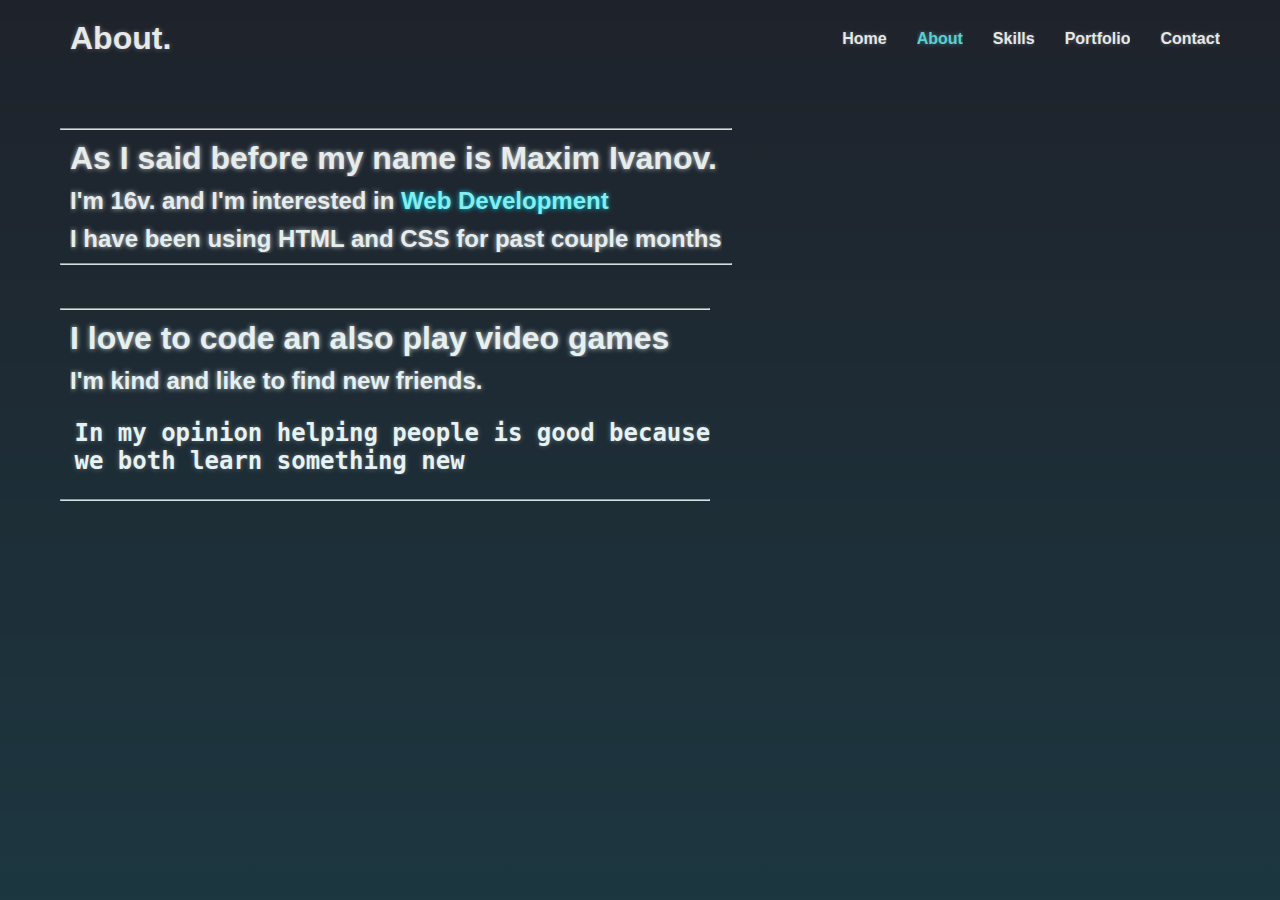
<file: about.html>
<!DOCTYPE html>
<html lang="en">
<head>
    <meta charset="UTF-8">
    <meta name="viewport" content="width=device-width, initial-scale=1.0">
    <title>About</title>
    <link rel="stylesheet" href="style.css">
</head>
<body>
    <div class="box">
        <div class="box1">
            <span>About.</span>
        </div>
        <div class="box2">
            <ul>
                <a href="index.html"><li>Home</li></a>
                <a href="about.html"><li style="color: #63e4e4; text-shadow: 0 0 5px #4e858c;">About</li></a>
                <a href="skills.html"><li>Skills</li></a>
                <a href="portfolio.html"><li>Portfolio</li></a>
                <a href="contact.html"><li>Contact</li></a>
            </ul>
        </div>
        <div class="info" style="margin-top: 100px;">
            <hr>
            <p style="font-size: 2rem;">As I said before my name is Maxim Ivanov.</p>
            <p style="font-size: 1.5rem;">I'm 16v. and I'm interested in <span style="color: #95ffff; text-shadow: 0 0 5px #00e1ff;">Web Development</span></p>
            <p style="font-size: 1.5rem;">I have been using HTML and CSS for past couple months</p>
            <hr>
        </div>

        <div class="info" style="margin-top: 280px;">
            <hr>
            <p style="font-size: 2rem;">I love to code an also play video games</p>
            <p style="font-size: 1.5rem;">I'm kind and like to find new friends.</p>
            <pre style="font-size: 1.5rem;">
 In my opinion helping people is good because
 we both learn something new</pre>
            <hr>
            <p style="font-size: 1.5rem; opacity: 0;">Why did you read this?</p>
        </div>
</body>
</html>
</file>
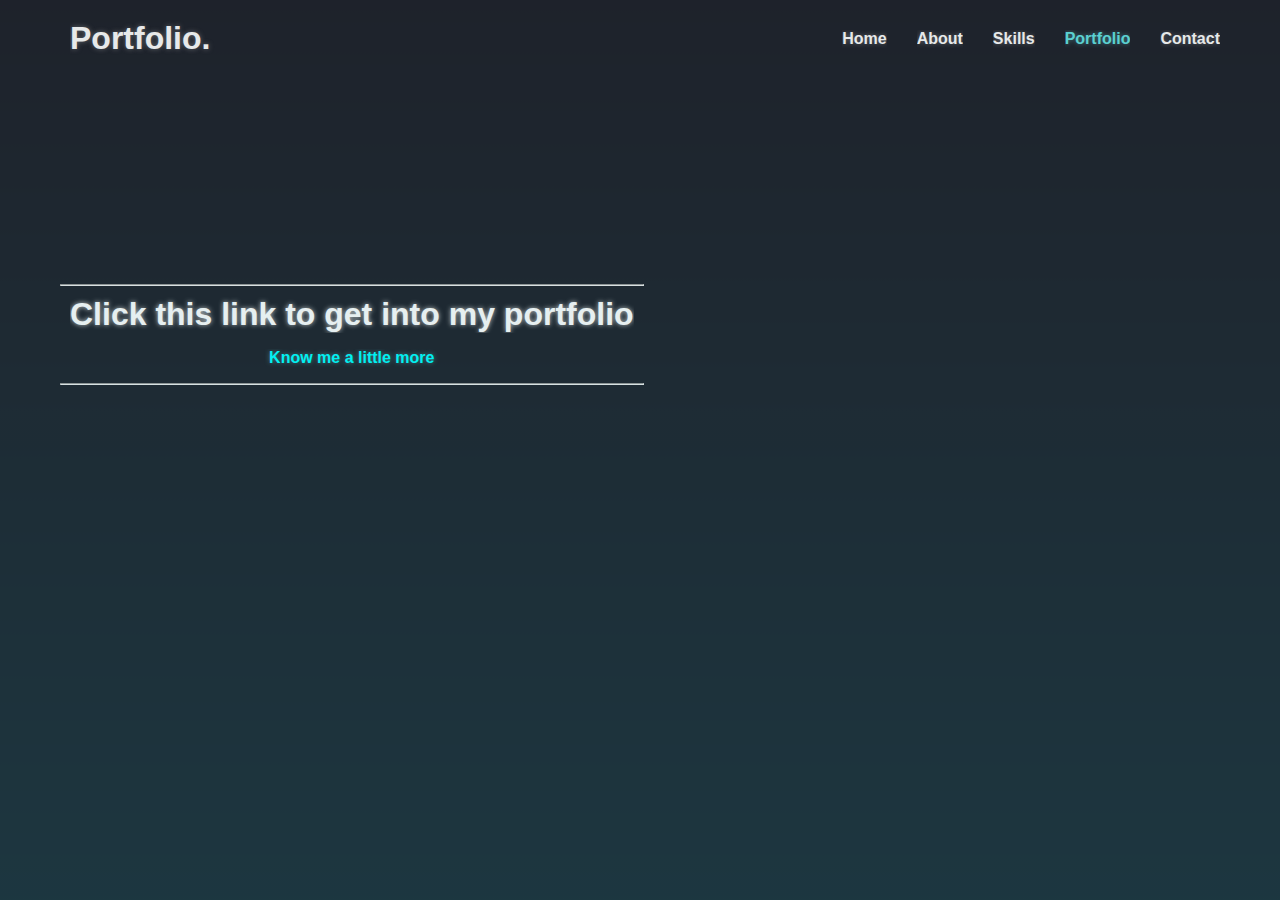
<file: portfolio.html>
<!DOCTYPE html>
<html lang="en">
<head>
    <meta charset="UTF-8">
    <meta name="viewport" content="width=device-width, initial-scale=1.0">
    <title>About</title>
    <link rel="stylesheet" href="style.css">
</head>
<body>
    <div class="box">
        <div class="box1">
            <span>Portfolio.</span>
        </div>
        <div class="box2">
            <ul>
                <a href="index.html"><li>Home</li></a>
                <a href="about.html"><li>About</li></a>
                <a href="skills.html"><li>Skills</li></a>
                <a href="portfolio.html"><li style="color: #63e4e4; text-shadow: 0 0 5px #4e858c;">Portfolio</li></a>
                <a href="contact.html"><li>Contact</li></a>
            </ul>
        </div>
        <div class="info" style="margin-top: 20%;">
            <hr>
            <p>Click this link to get into my portfolio</p>
            <a href="portfolio2.html"><p style="text-align: center; color: #00ffff; text-shadow: 0 0 5px #4e858c;">Know me a little more</p></a>
            <hr>
        </div>
</body>
</html>
</file>
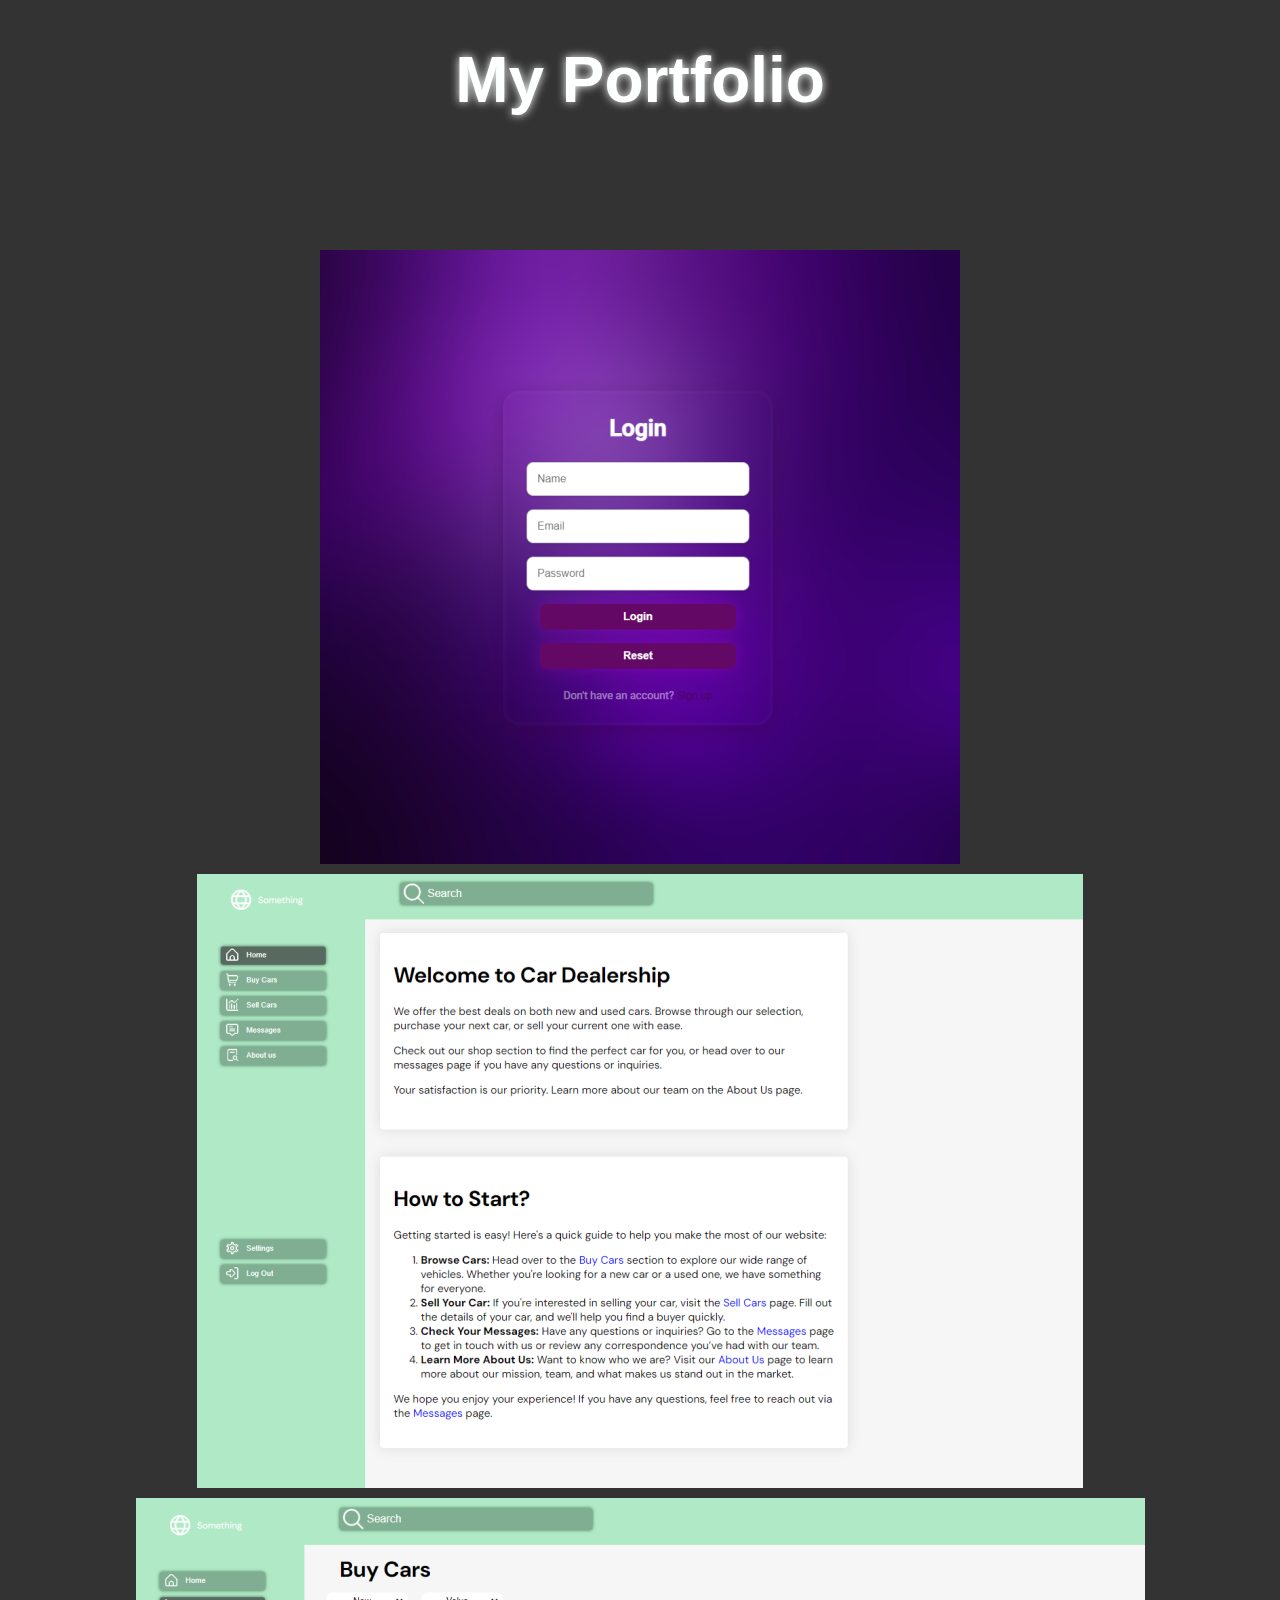
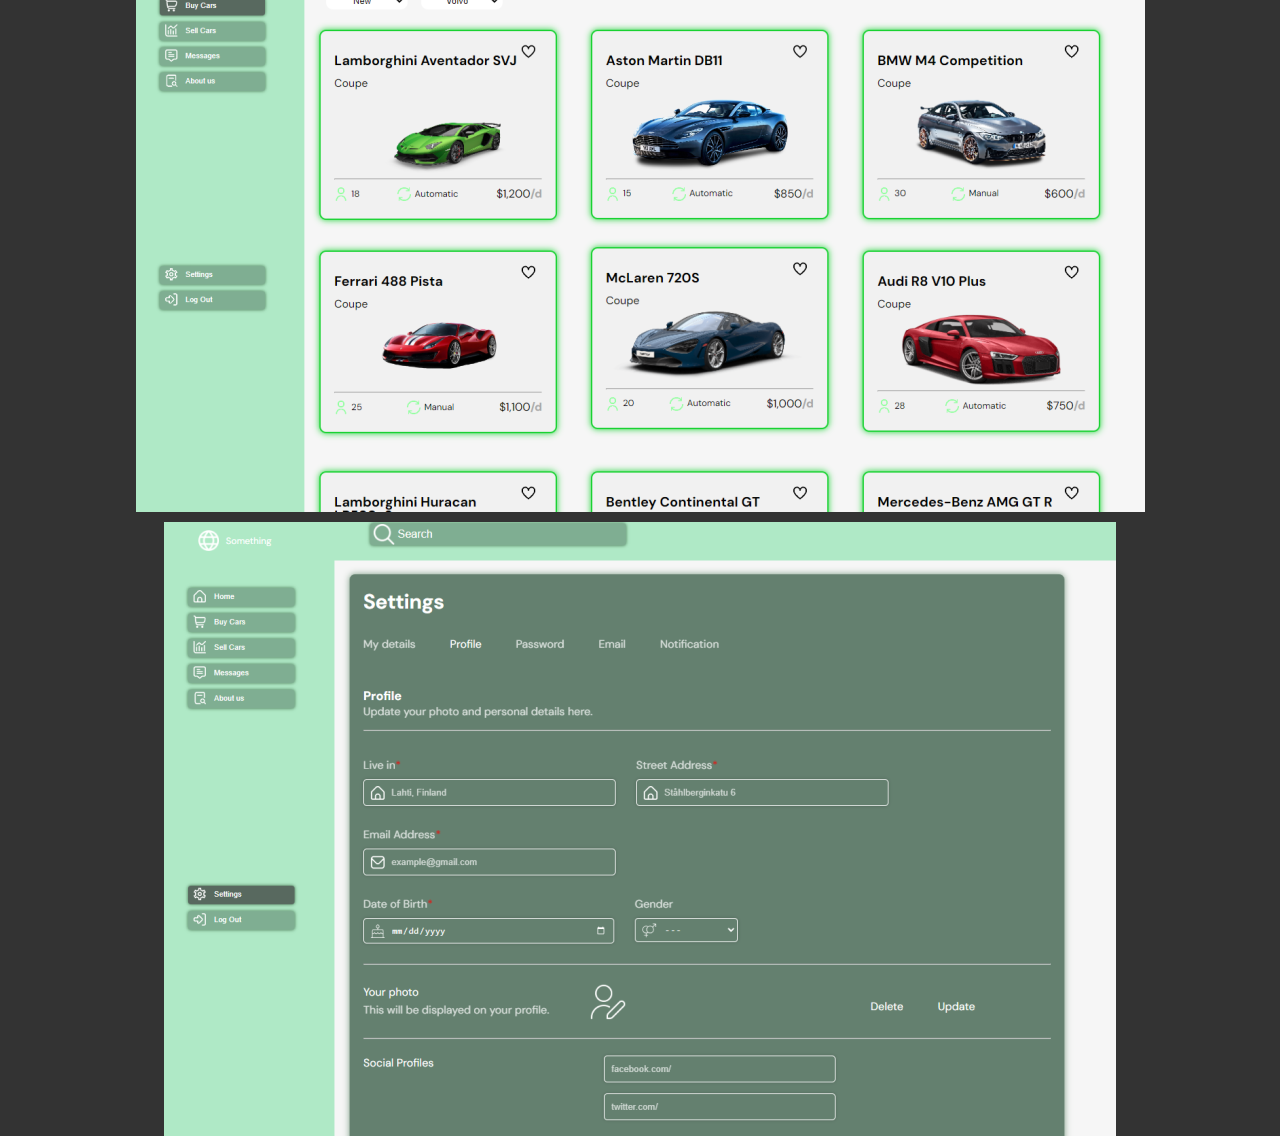
<file: portfolio2.html>
<!DOCTYPE html>
<html lang="en">
<head>
    <meta charset="UTF-8">
    <meta name="viewport" content="width=device-width, initial-scale=1.0">
    <title>My Portfolio</title>
    <style>
        body {
            margin: 0;
            font-family: Arial, sans-serif;
            background-color: #333;
        }
        h1 {
            font-size: clamp(1rem, 5vw, 10rem);
            color: #feffff;
            z-index: 0;
            text-shadow: 0 0 10px #ffffff;
            position: absolute;
            left: 50%;
            transform: translateX(-50%);
        }
        .image-container {
            display: flex;
            flex-direction: column;
            gap: 10px;
            padding-top: 250px;
            align-items: center;
            justify-content: center;
        }
        .image-container img {
            z-index: 1;
            max-width: 100%;
            height: auto;
        }
    </style>
</head>
<body>
    <section class="box">
        <h1>My Portfolio</h1>
        <div class="image-container">
            <img src="Other/1.png" alt="Project Image 1">
            <img src="Other/2.png" alt="Project Image 2">
            <img src="Other/3.png" alt="Project Image 3">
            <img src="Other/4.png" alt="Project Image 4">
        </div>
    </section>
</body>
</html>
</file>
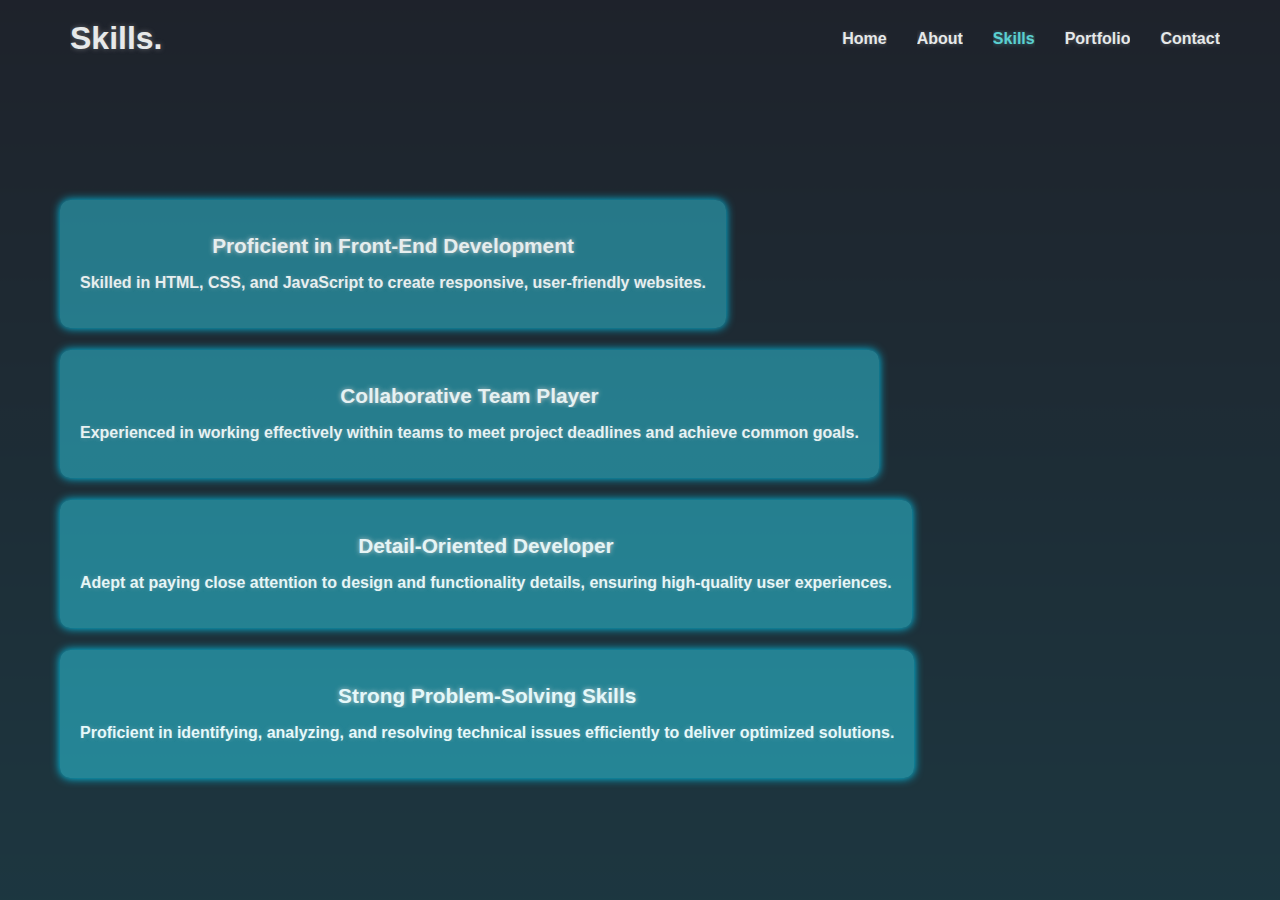
<file: skills.html>
<!DOCTYPE html>
<html lang="en">
<head>
    <meta charset="UTF-8">
    <meta name="viewport" content="width=device-width, initial-scale=1.0">
    <title>About</title>
    <link rel="stylesheet" href="style.css">
</head>
<body>
    <div class="box">
        <div class="box1">
            <span>Skills.</span>
        </div>
        <div class="box2">
            <ul>
                <a href="index.html"><li>Home</li></a>
                <a href="about.html"><li>About</li></a>
                <a href="skills.html"><li style="color: #63e4e4; text-shadow: 0 0 5px #4e858c;">Skills</li></a>
                <a href="portfolio.html"><li>Portfolio</li></a>
                <a href="contact.html"><li>Contact</li></a>
            </ul>
        </div>
        <div class="DisplayBox" style="margin-top: 180px;">
            <h1>Proficient in Front-End Development</h1>
            <p>Skilled in HTML, CSS, and JavaScript to create responsive, user-friendly websites.</p>
        </div>
        <div class="DisplayBox" style="margin-top: 330px;">
            <h1>Collaborative Team Player</h1>
            <p>Experienced in working effectively within teams to meet project deadlines and achieve common goals.</p>
        </div>
        <div class="DisplayBox" style="margin-top: 480px;">
            <h1>Detail-Oriented Developer</h1>
            <p>Adept at paying close attention to design and functionality details, ensuring high-quality user experiences.</p>
        </div>
        <div class="DisplayBox" style="margin-top: 630px;">
            <h1>Strong Problem-Solving Skills</h1>
            <p>Proficient in identifying, analyzing, and resolving technical issues efficiently to deliver optimized solutions.</p>
        </div>
</body>
</html>
</file>
<file: style.css>
* {
    box-sizing: border-box;
    overflow: hidden;
}

body {
    margin: 0;
    padding: 0;
    background: linear-gradient(#15171d, #01e7f6) no-repeat fixed;
    font-family: Verdana, Geneva, Tahoma, sans-serif;
    font-weight: bold;
    display: flex;
    align-items: center;
    justify-content: center;
    height: 100vh;
}

.box {
    flex-grow: 1;
    opacity: 0.9;
    height: 100%;
    width: 100%;
    background-color: #20242d;
    padding-top: 20px;
    padding-left: 60px;
    padding-right: 60px;
    padding-bottom: 20px;
    display: flex;
    flex-direction: row;
}

.box1 {
    margin-left: 10px;
    flex: 1;
    font-size: 2rem;
    text-align: left;
}

.box2 > ul {
    margin-top: 10px;
    display: flex;
    float: right;
    gap: 30px;
}

.box1, .box2 {
    color: #feffff;
    text-shadow: 0 0 5px #6e7176;
}

.box2 > ul > li, .box2 > ul > a > li {
    color: #feffff;
    text-shadow: 0 0 5px #6e7176;
    transition: color 0.5s ease-in-out, text-shadow 0.5s ease-in-out;
}

.box2 > ul > li:hover, .box2 > ul > a > li:hover {
    color: #63e4e4; 
    text-shadow: 0 0 5px #4e858c;
    transition: color 0.5s ease-in-out, text-shadow 0.5s ease-in-out;
}

a {
    text-decoration: none;
    color: #feffff;
}

a:hover {
    text-decoration: underline;
}

div.DisplayBox > h1 {
    font-size: 1.3rem;
    text-align: center;
    color: #feffff;
    text-shadow: 0 0 5px #d2d2d2;
}

div.DisplayBox > p {
    color: white;
    text-shadow: 0 0 5px #d2d2d25f;
    font-size: 1rem;
}

.Socials {
    display: flex;
    padding-top: 3px;
    padding-left: 1px;
    justify-content: center;
    align-items: center;
    margin-left: 10px;
    margin-top: 450px;
    border: 1px solid #00e1ff;
    box-shadow: 0 0 15px #00e1ff;
    border-radius: 50%;
    background-color: #20242d;
    position: absolute;
    width: 40px;
    height: 40px;
}

.Socials2 {
    display: flex;
    justify-content: center;
    align-items: center;
    position: absolute;
    width: 300px; 
    height: 40px;
    border-radius: 10px;
    color: #2cf1ff;
    text-shadow: 0 0 5px #00e1ff;
    border: 1px solid #00e1ff;
    box-shadow: 0 0 15px #00e1ff;
    background-color: #20242d;
}

.Socials > a > img {
    width: 25px;
    height: 25px;
    transform: scale(1);
    transition: transform 1s ease-in-out;
}

.Socials > a > img:hover {
    transform: scale(0.8);
    transition: transform 0.5s ease-in-out;
}

.info {
    position: absolute;
    color: #feffff;
    text-shadow: 0 0 5px #6e7176;
    margin-top: 200px;
}

.box > button {
    background-color: #0ef4ff ;
    border: 2px solid #0ef4ff;
    box-shadow: 0 0 15px #2ae6ff;
    border-radius: 50px;
    height: 50px;
    width: 200px;
    margin-top: 530px;
    margin-left: 10px;
    position: absolute;
}

.info > p {
    color: #feffff;
    text-shadow: 0 0 5px #d2d2d2;
    font-size: 2rem;
    margin: 10px;
}

.DisplayBox {
    position: absolute;
    padding: 20px;
    background-color: #34e4ff78;
    border-radius: 10px;
    box-shadow: 0 0 10px #00d5ff;
    animation: squint 15s infinite ease-in-out;
    transition: transform 1s ease-in-out;
}

@keyframes squint {
    0% {
       scale: 1; 
    }
    50% {
        scale: 1.05;
    }
    100% {
        scale: 1;
    }
}

.DisplayBox:hover {
    transform: skew(-10deg);
}

footer {
    opacity: 0.7;
    display: flex;
    width: 90%;
    height: 40px;
    border-radius: 10px;
    position: fixed;
    background: #333;
    color: white;
    padding: 10px;
    text-align: center;
    justify-content: center;
    align-items: center;
    left: 50%;
    transform: translateX(-50%);
    bottom: 20px;
}

.greeting {
    font-size: 2rem;
    animation: fadeIn 1s ease-in-out forwards;
}

.hobbies {
    font-size: 1.5rem;
    animation: fadeIn 1s ease-in-out forwards;
}

.intro {
    font-size: 1.5rem;
    animation: fadeIn 1s ease-in-out forwards;
}

.philosophy {
    font-size: 1.5rem;
    white-space: pre-wrap;
    animation: fadeIn 1s ease-in-out forwards;
}

.TextStyle {
    position: absolute;
    font-size: 2rem;
    color: #feffff;
    text-shadow: 0 0 5px #6e7176;
}

.Catalog {
    overflow-y: scroll;
    scrollbar-width: none;
    border-radius: 10px;
    border: 1px solid #00e1ff;
    box-shadow: 0 0 15px #00e1ff;
    padding: 20px;
    padding-bottom: 0;
    height: 300px;
    width: 480px;
    position: fixed;
    top: 370px;
    left: 70px;
}

.Catalog > p {
    font-size: 1.3rem;
    color: white;
}

.Catalog > input {
    border-radius: 10px;
    border: 1px solid #00e1ff;
    box-shadow: 0 0 15px #00e1ff;
    background-color: #20242d;
    color: white;
    text-shadow: 0 0 5px #6e7176;
}

input::placeholder {
    color: white;
    text-shadow: 0 0 5px #6e7176;
}

input[type="Submit"],[type="Reset"] {
    margin-left: 10px;
    padding: 5px;
    border-radius: 10px;
    border: 1px solid #00e1ff;
    box-shadow: 0 0 5px #00e1ff;
    background-color: #20242d;
    color: white;
    text-shadow: 0 0 5px #6e7176;
}

input[type="Submit"],[type="Reset"]:hover {
    cursor: pointer;
}

input[type="Submit"]:active,[type="Reset"]:active {
    background-color: #3a8491;
}

@keyframes fadeIn {
    0% {
        opacity: 0;
        transform: translateY(-20px);
    }
    100% {
        opacity: 1;
        transform: translateY(0);
    }
}

@keyframes slideIn {
    0% {
        opacity: 0;
        transform: translateX(-100%);
    }
    100% {
        opacity: 1;
        transform: translateX(0);
    }
}
</file>
